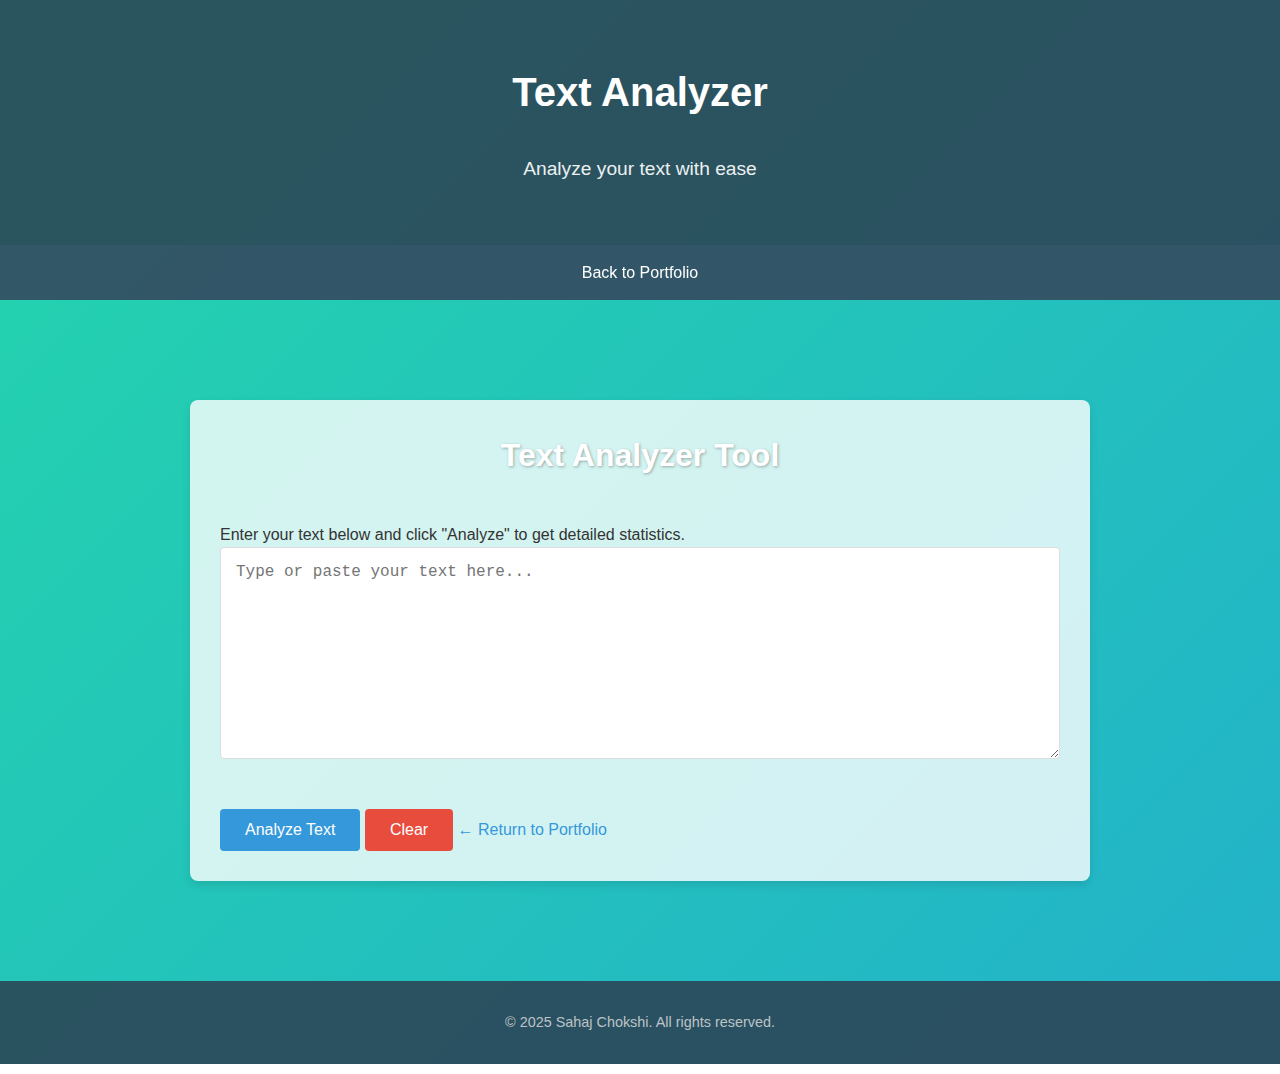
<file: text-analyzer.html>
<!DOCTYPE html>
<html lang="en">
<head>
    <meta charset="UTF-8">
    <meta name="viewport" content="width=device-width, initial-scale=1.0">
    <title>Text Analyzer - Sahaj Chokshi</title>
    <link rel="stylesheet" href="styles.css">
    <style>
        /* Additional styles specific to the analyzer page */
        .analyzer-container {
            max-width: 900px;
            margin: 40px auto;
            padding: 30px;
            background-color: rgba(255, 255, 255, 0.8);
            border-radius: 8px;
            box-shadow: 0 4px 10px rgba(0, 0, 0, 0.1);
        }
        
        #inputText {
            width: 100%;
            padding: 15px;
            border: 1px solid #ddd;
            border-radius: 4px;
            font-size: 16px;
            margin-bottom: 20px;
        }
        
        .action-button {
            padding: 12px 25px;
            background-color: #3498db;
            color: white;
            border: none;
            border-radius: 4px;
            font-size: 16px;
            cursor: pointer;
            transition: background-color 0.3s;
        }
        
        .action-button:hover {
            background-color: #2980b9;
        }
        
        #output {
            margin-top: 30px;
            padding: 20px;
            background-color: #f8f9fa;
            border-radius: 4px;
            border-left: 4px solid #3498db;
        }
        
        .home-link {
            display: inline-block;
            margin-top: 30px;
            color: #3498db;
            text-decoration: none;
            font-weight: 500;
        }
        
        .home-link:hover {
            text-decoration: underline;
        }
    </style>
</head>
<body>
    <!-- Header -->
    <header>
        <div class="container profile">
            <h1 class="name animate-on-scroll">Text Analyzer</h1>
            <p class="title animate-on-scroll">Analyze your text with ease</p>
        </div>
    </header>

    <!-- Navigation -->
    <nav>
        <div class="container">
            <ul class="nav-links">
                <li><a href="index.html" class="animate-scale">Back to Portfolio</a></li>
            </ul>
        </div>
    </nav>

    <!-- Analyzer Section -->
    <section id="analyzer">
        <div class="container analyzer-container">
            <h2 class="section-title">Text Analyzer Tool</h2>
            <p>Enter your text below and click "Analyze" to get detailed statistics.</p>
            
            <textarea id="inputText" rows="10" placeholder="Type or paste your text here..."></textarea>
            
            <button onclick="analyzeText()" class="action-button animate-scale">Analyze Text</button>
            <button onclick="clearText()" class="action-button animate-scale" style="background-color: #e74c3c;">Clear</button>
            
            <div id="output" style="display: none;"></div>
            
            <a href="index.html" class="home-link">← Return to Portfolio</a>
        </div>
    </section>

    <!-- Footer -->
    <footer>
        <div class="container">
            <p class="footer-text animate-on-scroll">&copy; 2025 Sahaj Chokshi. All rights reserved.</p>
        </div>
    </footer>

    <!-- JavaScript for Text Analysis -->
    <script>
        function analyzeText() {
            const text = document.getElementById("inputText").value;
            const output = document.getElementById("output");
            
            if (!text.trim()) {
                output.innerHTML = '<p style="color: #e74c3c;">Please enter some text to analyze.</p>';
                output.style.display = 'block';
                return;
            }
            
            const letterCount = (text.match(/[a-zA-Z]/g) || []).length;
            const wordCount = (text.match(/\b\w+\b/g) || []).length;
            const spaceCount = (text.match(/ /g) || []).length;
            const newlineCount = (text.match(/\n/g) || []).length;
            const specialSymbolCount = (text.match(/[^\w\s]/g) || []).length;

            const words = text.toLowerCase().match(/\b\w+\b/g) || [];

            const pronouns = ["i", "me", "you", "he", "him", "she", "her", "it", "we", "us", "they", "them"];
            const prepositions = ["in", "on", "at", "by", "with", "about", "against", "between", "into", "through", "during", "before", "after", "above", "below", "to", "from", "up", "down", "of", "off", "over", "under"];
            const articles = ["a", "an", "the"];

            const countOccurrences = (list, type) => {
                const counts = {};
                list.forEach(word => {
                    if (type.includes(word)) {
                        counts[word] = (counts[word] || 0) + 1;
                    }
                });
                return counts;
            };

            const pronounCounts = countOccurrences(words, pronouns);
            const prepositionCounts = countOccurrences(words, prepositions);
            const articleCounts = countOccurrences(words, articles);

            const displayCounts = (title, counts) => {
                const entries = Object.entries(counts);
                if (entries.length === 0) return `<p>No ${title.toLowerCase()} found.</p>`;
                return `<h4>${title}</h4>` + entries.map(([k, v]) => `<span style="margin-right:10px">${k}: <strong>${v}</strong></span>`).join(" ");
            };

            output.innerHTML = `
                <h3>Text Analysis Results</h3>
                <div style="display:grid; grid-template-columns:1fr 1fr; gap:15px; margin-bottom:20px">
                    <div style="background:#f1f8ff; padding:10px; border-radius:4px">
                        <h4>Basic Statistics</h4>
                        <p>Letters: <strong>${letterCount}</strong></p>
                        <p>Words: <strong>${wordCount}</strong></p>
                        <p>Spaces: <strong>${spaceCount}</strong></p>
                        <p>Newlines: <strong>${newlineCount}</strong></p>
                        <p>Special Symbols: <strong>${specialSymbolCount}</strong></p>
                    </div>
                    <div style="background:#f1f8ff; padding:10px; border-radius:4px">
                        <h4>Additional Info</h4>
                        <p>Average Word Length: <strong>${wordCount > 0 ? (letterCount / wordCount).toFixed(2) : 0}</strong> letters</p>
                        <p>Text Length: <strong>${text.length}</strong> characters</p>
                        <p>Alphanumeric Characters: <strong>${(text.match(/[a-zA-Z0-9]/g) || []).length}</strong></p>
                    </div>
                </div>
                <div style="background:#f1f8ff; padding:10px; border-radius:4px; margin-bottom:15px">
                    ${displayCounts("Pronoun Counts", pronounCounts)}
                </div>
                <div style="background:#f1f8ff; padding:10px; border-radius:4px; margin-bottom:15px">
                    ${displayCounts("Preposition Counts", prepositionCounts)}
                </div>
                <div style="background:#f1f8ff; padding:10px; border-radius:4px">
                    ${displayCounts("Article Counts", articleCounts)}
                </div>
            `;
            
            output.style.display = 'block';
        }
        
        function clearText() {
            document.getElementById("inputText").value = "";
            document.getElementById("output").style.display = "none";
        }
    </script>
</body>
</html>
</file>
<file: styles.css>
/* Base styles */
* {
    margin: 0;
    padding: 0;
    box-sizing: border-box;
}

@keyframes gradientBG {
    0% {
      background-position: 0% 50%;
    }
    50% {
      background-position: 100% 50%;
    }
    100% {
      background-position: 0% 50%;
    }
}
  
body {
    font-family: 'Segoe UI', Tahoma, Geneva, Verdana, sans-serif;
    line-height: 1.6;
    color: #333;
    background: linear-gradient(-45deg, #ee7752, #e73c7e, #23a6d5, #23d5ab);
    background-size: 400% 400%;
    animation: gradientBG 15s ease infinite;
}

.container {
    max-width: 1200px;
    margin: 0 auto;
    padding: 0 20px;
}

/* Header styles */
header {
    background-color: rgba(44, 62, 80, 0.85); /* Semi-transparent */
    color: white;
    padding: 60px 0;
    text-align: center;
}

.profile {
    display: flex;
    flex-direction: column;
    align-items: center;
    gap: 20px;
}

.profile-img {
    width: 150px;
    height: 150px;
    border-radius: 50%;
    object-fit: cover;
    border: 5px solid #ecf0f1;
}

.name {
    font-size: 2.5rem;
    margin-bottom: 10px;
}

.title {
    font-size: 1.2rem;
    font-weight: 300;
    color: #ecf0f1;
}

/* Navigation */
nav {
    background-color: rgba(52, 73, 94, 0.9); /* Semi-transparent */
    padding: 15px 0;
    position: sticky;
    top: 0;
    z-index: 1000;
}

.nav-links {
    display: flex;
    justify-content: center;
    list-style: none;
    gap: 30px;
}

.nav-links a {
    color: white;
    text-decoration: none;
    font-weight: 500;
    transition: color 0.3s;
}

.nav-links a:hover {
    color: #3498db;
}

/* Section styles */
section {
    padding: 60px 0;
    background-color: transparent; /* Make sections transparent */
}

.section-title {
    text-align: center;
    margin-bottom: 40px;
    font-size: 2rem;
    color: #fff; /* Changed to white for better visibility */
    text-shadow: 1px 1px 3px rgba(0, 0, 0, 0.3); /* Add text shadow for readability */
}

/* About section */
.about-content {
    display: flex;
    flex-direction: column;
    align-items: center;
    gap: 20px;
    background-color: rgba(255, 255, 255, 0.7);
    padding: 30px;
    border-radius: 8px;
    box-shadow: 0 2px 10px rgba(0, 0, 0, 0.1);
    max-width: 800px;
    margin: 0 auto;
}

.about-text {
    font-size: 1.1rem;
    text-align: center;
}

/* Birthplace photos */
#birthplace {
    background-color: transparent; /* Make birthplace background transparent */
}

.birthplace-photos {
    display: grid;
    grid-template-columns: repeat(auto-fit, minmax(300px, 1fr));
    gap: 20px;
}

.birthplace-photo {
    width: 100%;
    height: 250px;
    object-fit: cover;
    border-radius: 8px;
    transition: transform 0.3s;
    box-shadow: 0 4px 8px rgba(0, 0, 0, 0.2); /* Add shadow to photos */
}

.birthplace-photo:hover {
    transform: scale(1.05);
}

/* Education section */
.education-item {
    margin-bottom: 30px;
    padding: 20px;
    background-color: rgba(255, 255, 255, 0.7); /* Semi-transparent */
    border-radius: 8px;
    box-shadow: 0 2px 10px rgba(0, 0, 0, 0.1);
}

.education-item h3 {
    color: #2c3e50;
    margin-bottom: 10px;
}

.education-year {
    color: #7f8c8d;
    font-style: italic;
    margin-bottom: 10px;
    display: block;
}

.achievements {
    margin-top: 15px;
}

.achievements h4 {
    margin-bottom: 10px;
    color: #2c3e50;
}

.achievements ul {
    padding-left: 20px;
}

/* Skills section */
#skills {
    background-color: transparent; /* Make skills background transparent */
}

.skills-container {
    display: grid;
    grid-template-columns: repeat(auto-fit, minmax(250px, 1fr));
    gap: 20px;
}

.skill-category {
    background-color: rgba(255, 255, 255, 0.7); /* Semi-transparent */
    padding: 20px;
    border-radius: 8px;
    box-shadow: 0 2px 10px rgba(0, 0, 0, 0.1);
}

.skill-category h3 {
    color: #2c3e50;
    margin-bottom: 15px;
    padding-bottom: 10px;
    border-bottom: 1px solid #ecf0f1;
}

.skill-item {
    display: flex;
    align-items: center;
    margin-bottom: 10px;
}

.skill-name {
    flex: 1;
}

/* CV Section */
#cv {
    background-color: transparent; /* Make CV background transparent */
}

.cv-section {
    text-align: center;
    background-color: rgba(255, 255, 255, 0.7); /* Semi-transparent */
    border-radius: 8px;
    padding: 20px;
    margin: 0 auto;
    max-width: 800px;
}

.download-cv {
    display: inline-block;
    margin-top: 20px;
    padding: 15px 30px;
    background-color: #3498db;
    color: white;
    text-decoration: none;
    border-radius: 5px;
    font-weight: 600;
    transition: background-color 0.3s;
    box-shadow: 0 2px 5px rgba(0, 0, 0, 0.2);
}

.download-cv:hover {
    background-color: #2980b9;
}

/* Footer */
footer {
    background-color: rgba(44, 62, 80, 0.85); /* Semi-transparent */
    color: white;
    text-align: center;
    padding: 30px 0;
}

.social-links {
    display: flex;
    justify-content: center;
    gap: 20px;
    margin-bottom: 20px;
}

.social-links a {
    color: white;
    font-size: 1.5rem;
    transition: color 0.3s;
}

.social-links a:hover {
    color: #3498db;
}

.footer-text {
    font-size: 0.9rem;
    color: #bdc3c7;
}

/* Responsive design */
@media (max-width: 768px) {
    .about-content {
        grid-template-columns: 1fr;
    }
    
    .nav-links {
        flex-direction: column;
        align-items: center;
        gap: 10px;
    }
}
</file>
